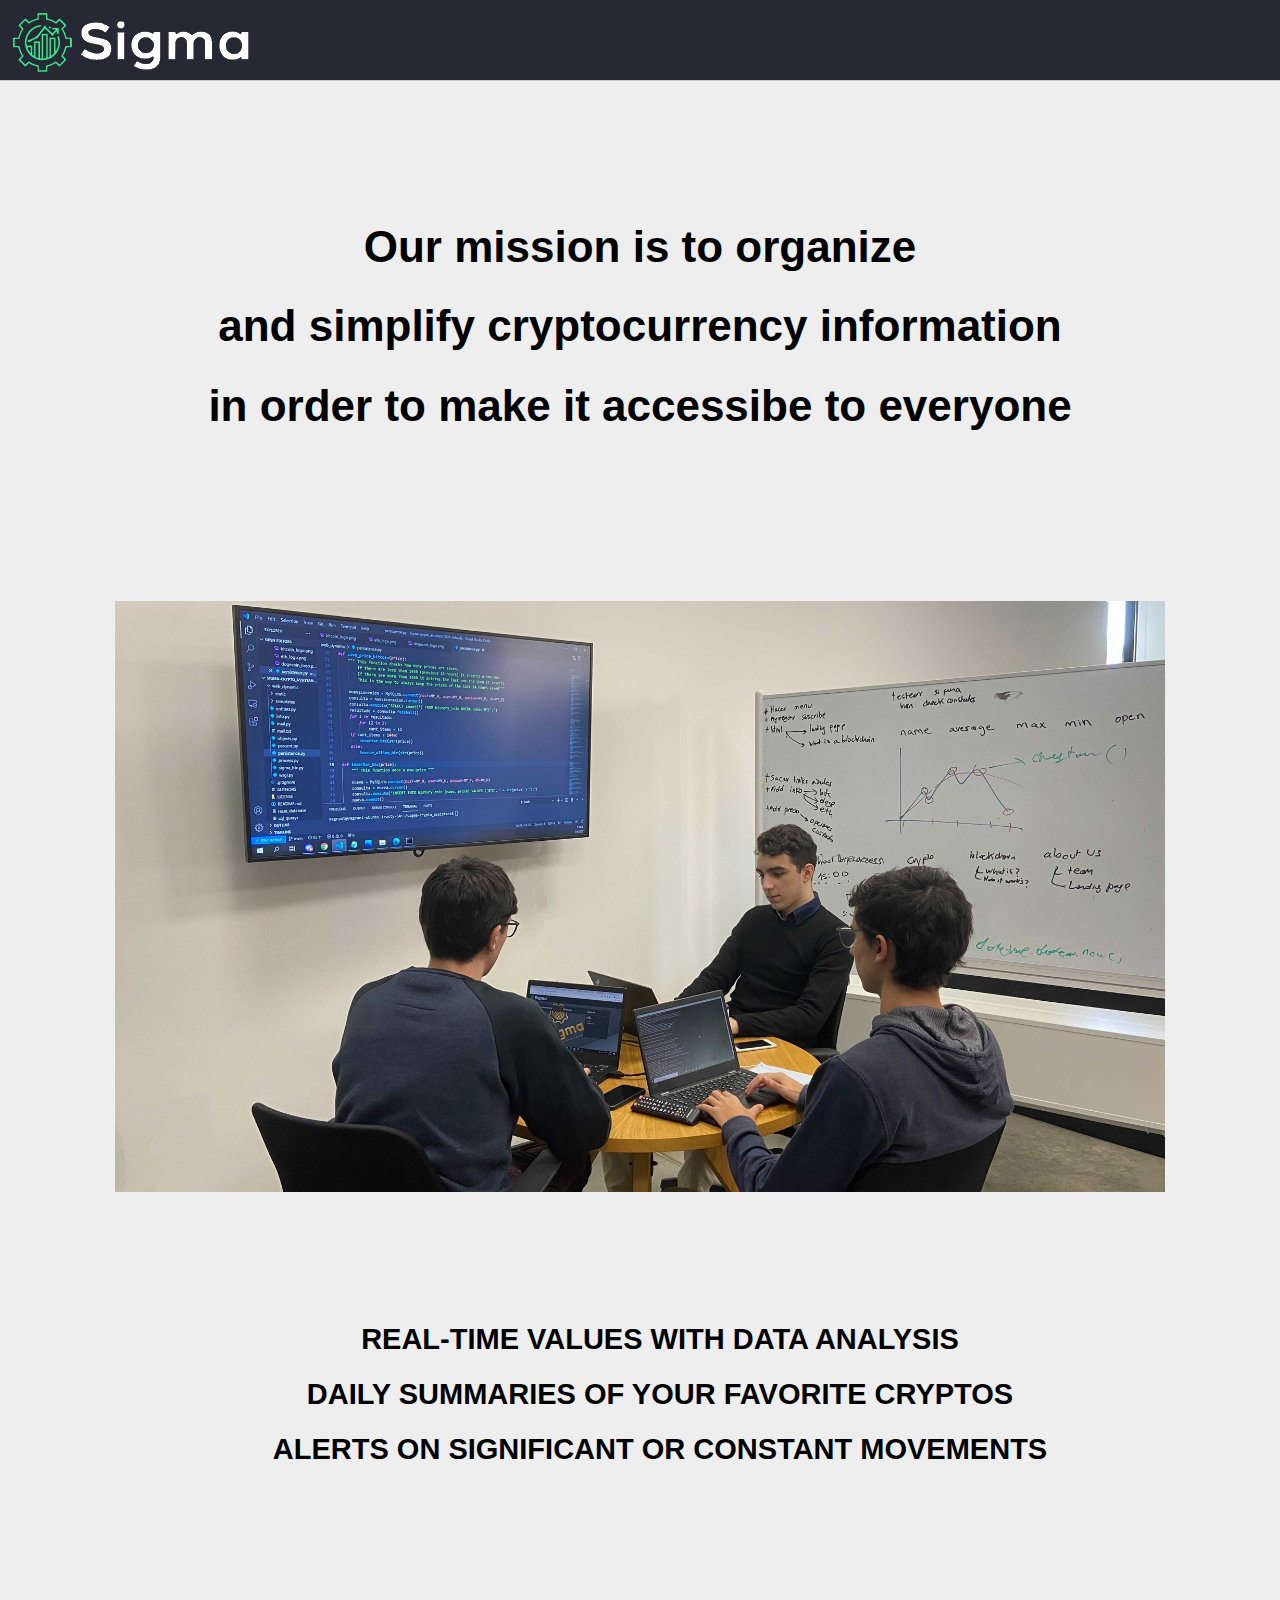
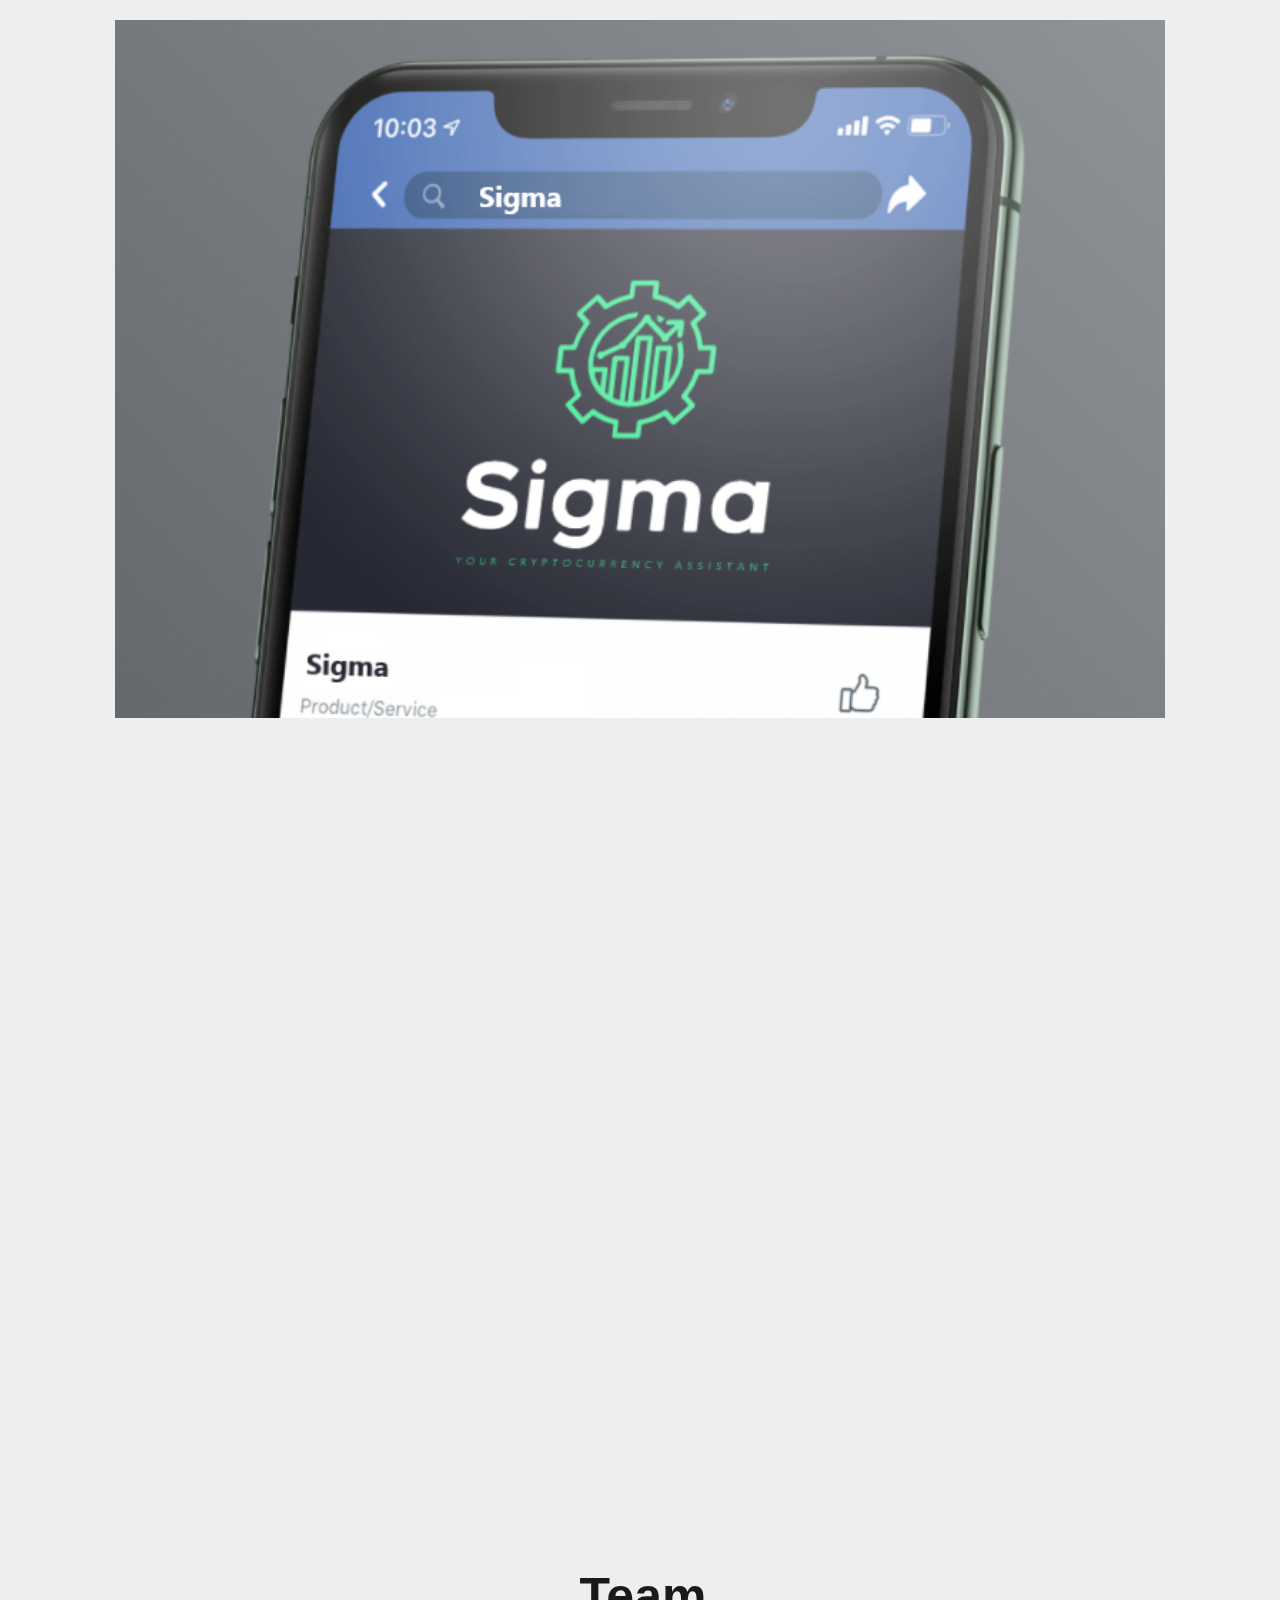
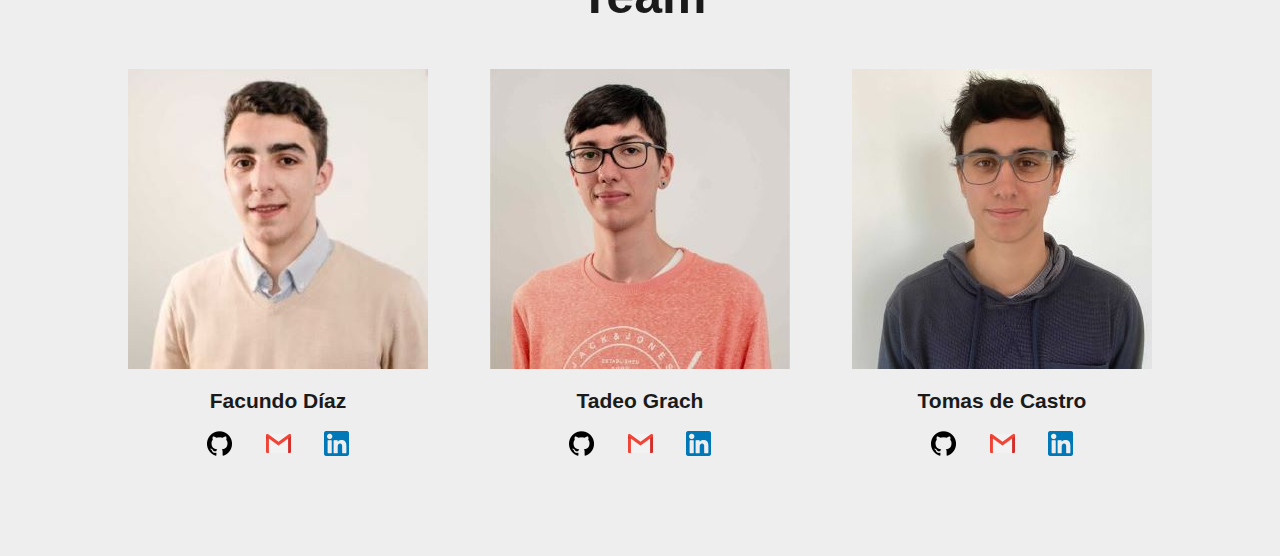
<file: web_dynamic/templates/landing_page.html>
<!DOCTYPE html>
<html lang="en">
  <head>
    <meta charset="UTF-8">
    <link rel="stylesheet" type="text/css" href="../static/styles/landing_page_common.css">
    <link rel="stylesheet" type="text/css" href="../static/styles/header.css">
    <link rel="stylesheet" type="text/css" href="../static/styles/landing_page_filters.css">
    <link rel="icon" href="../static/img/small_logo.png" />
    <title>Sigma</title>
  </head>
  <body>
    <header>
      <div class="logo">
      <a href="http://tadeograchstudio.tech/"><img src="../static/img/small_logo_header.png"></a>
      <a href="http://tadeograchstudio.tech/"><img src="../static/img/just_sigma2.png"></a>
      </div>
    </header>
    <div class="landing">
      <h1>Our mission is to organize</h1>
      <h1>and simplify cryptocurrency information</h1>
      <h1>in order to make it accessibe to everyone</h1>
      <img src="../static/img/landing_img_1.jpg" >
      <ul>
	<li>Real-time values with data analysis</li>
	<li>Daily summaries of your favorite cryptos</li>
	<li>Alerts on significant or constant movements</li>
      </ul>
      <img src="../static/img/sigma_cell_landing.png">
    </div>
    <div>
      <iframe class="video-landing" width="1050" height="590" src="https://www.youtube.com/embed/UX2cXHVodoM" title="YouTube video player" frameborder="0" allow="accelerometer; autoplay; clipboard-write; encrypted-media; gyroscope; picture-in-picture" allowfullscreen></iframe>
    </div>
    <h1 class="team">Team</h1>
    <div class="all">
      <div class="teammate">
        <img src="../static/img/facundo.jpg">
        <h2>Facundo Díaz</h2>
        <a href="https://github.com/facu2279"><img src="../static/img/github_logo.png"></a>
        <a href="mailto:ddiiaazzfacu@gmail.com"><img src="../static/img/gmail_logo.png"></a>
        <a href="https://www.linkedin.com/in/facundo-diaz-noya/"><img src="../static/img/linkedin_logo.png"></a>
      </div>
      <div class="teammate">
        <img src="../static/img/tadeo.jpg">
        <h2>Tadeo Grach</h2>
        <a href="https://github.com/tadeograch"><img src="../static/img/github_logo.png"></a>
        <a href="mailto:tade.g.17@gmail.com"><img src="../static/img/gmail_logo.png"></a>
        <a href="https://www.linkedin.com/in/tadeo-grach-toledo/"><img src="../static/img/linkedin_logo.png"></a>
      </div>
      <div class="teammate">
        <img src="../static/img/tomas.jpg">
        <h2>Tomas de Castro</h2>
        <a href="https://github.com/tomi1710"><img src="../static/img/github_logo.png"></a>
        <a href="mailto:tdecastroguelfi56@gmail.com"><img src="../static/img/gmail_logo.png"></a>
        <a href="https://www.linkedin.com/in/tomas-de-castro-guelfi-1872a1211/"><img src="../static/img/linkedin_logo.png"></a>
      </div>
   </div>
    <footer>
      <p></p>
    </footer>
  </body>
</html>
</file>
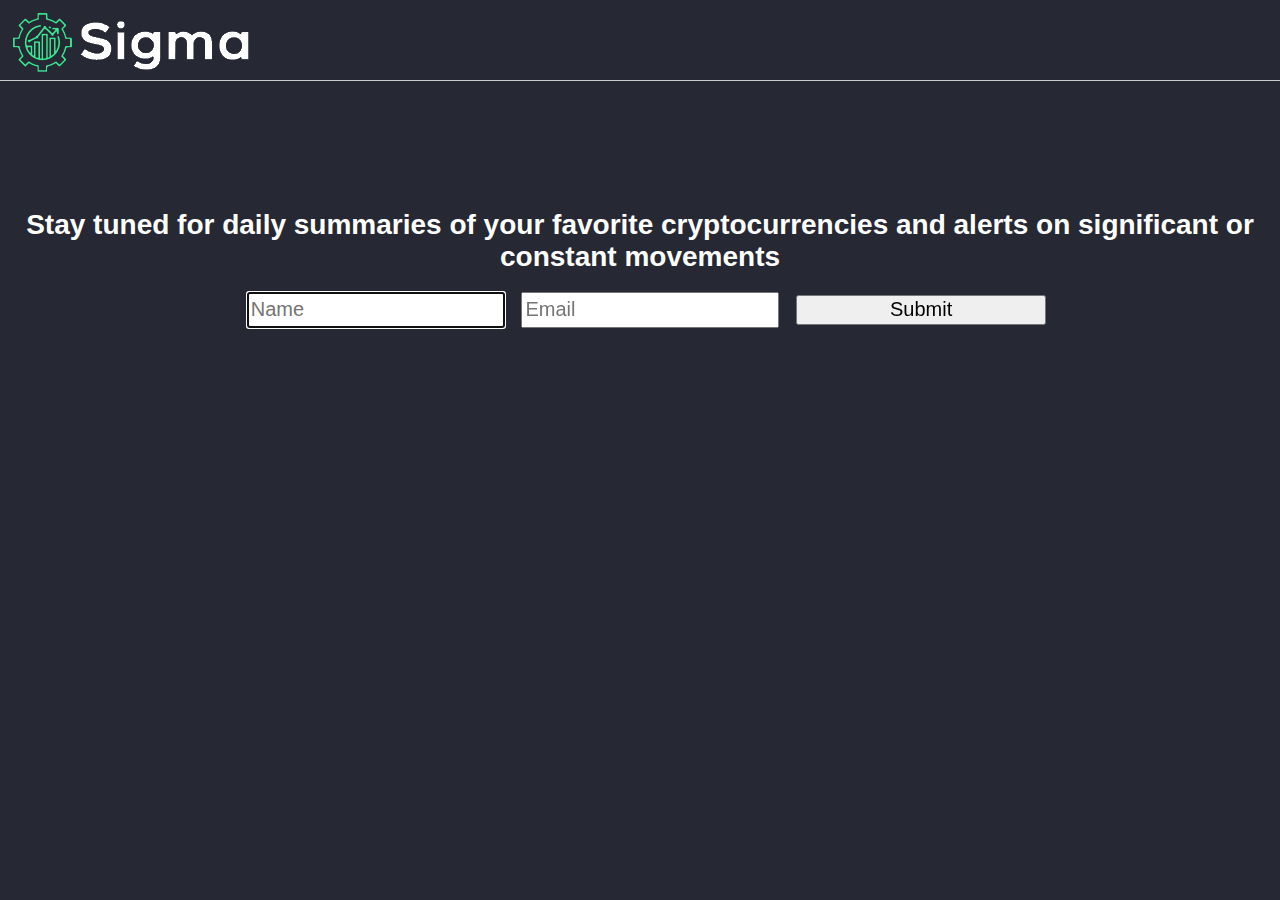
<file: web_dynamic/templates/subscribe.html>
<!DOCTYPE html>
<html lang="en">
  <head>
    <meta charset="UTF-8">
    <link rel="stylesheet" type="text/css" href="../static/styles/subscribe_common.css">
    <link rel="stylesheet" type="text/css" href="../static/styles/header.css">
    <link rel="stylesheet" type="text/css" href="../static/styles/subscribe_filters.css">
    <link rel="icon" href="../static/img/small_logo.png" />
    <title>Sigma</title>
  </head>
  <body>
    <header>
      <div class="logo">
	<a href="http://tadeograchstudio.tech/"><img src="../static/img/small_logo_header.png"></a>
	<a href="http://tadeograchstudio.tech/"><img src="../static/img/just_sigma2.png"></a>
      </div>
    </header>
    <div class="block">
      <h1>Stay tuned for daily summaries of your favorite cryptocurrencies and alerts on significant or constant movements</h1>
      <form action="/subscribe" method="POST">
	<input autocomplete="off" autofocus="" name="name" placeholder="Name" type="text" required>
	<input autocomplete="off" autofocus="" name="email" placeholder="Email" type="text" required>
	<input type="submit">
      </form>
    </div>
    <footer>
      <p></p>
    </footer>
  </body>
</html>
</file>
<file: web_dynamic/static/styles/landing_page_common.css>
body {
    margin: 0;
    padding: 0;
    color: #1a1a1a;
    font-size: 14px;
    font-family: Circular,"Helvetica Neue",Helvetica,Arial,sans-serif;
    background: #eee;
}

body .container {
    max-width: 1000px;
    margin: 30px auto;
}
</file>
<file: web_dynamic/static/styles/header.css>
header {
    background-color: #262833;
    height: 80px;
    width: 100%;
    border-bottom: 1px solid #CCCCCC;
}
.logo {
    position: absolute;
    margin-top: 1%;
    margin-left: 1%;
}

.subscribe {
    position: absolute;
    border: 1px solid #000;
    background: #4caf50;
    padding: 10px 20px;
    right: -33px;
    border-radius: 10px;
    top: 7%;
    cursor: pointer;
    transform: translate(-50%, -50%);
}

.subscribe a{
    float: right;
    color: black;
    text-decoration: none;
    font-size: 24px;
    font-weight: 600;
}
</file>
<file: web_dynamic/static/styles/landing_page_filters.css>
.all {
    display: flex;
    width: auto;
    left: 0;
    right: 0;
    margin: 0 auto;
    width: 80%;
    justify-content: space-between;
    overflow: auto;
    margin-bottom: 97px;
}

.team {
    font-size:50px;
    left: 0;
    right: 0;
    margin: 0 auto;
    position: relative;
    width: 121px;
    margin-bottom: 44px;
    
}
    
.teammate {
    display:inline-block;
    text-align: center;
}

.teammate a {
    padding-left: 5%;
    padding-right: 5%;
}

.landing {
    text-align: center;
    color: black;
    margin-top: 11%;
}

.landing img {
    width: 1050px;
    margin-top: 11%;
    margin-bottom: 10%;
}

.landing h1 {
    font-size: 44px;
}

.landing p {
    margin-top: 5%;
    font-size: 34px;
}

.landing ul {
    display: block;
    height: 157px;
    width: 787px;
    position: relative;
    left: 0;
    right: 0;
    margin: 0 auto;
    text-transform: uppercase;
    font-weight: bold;
}

ul > li {
    font-size: 29px;
    margin-bottom: 22px;
    text-align: center;
    text-decoration: none;
    list-style-type: none;
}

.video-landing {
    display: block;
    margin: 0 auto;
    margin-bottom: 10%;
}
</file>
<file: web_dynamic/static/styles/subscribe_common.css>
body {
    margin: 0;
    padding: 0;
    background: #262833;
    color: white;
    font-size: 14px;
    font-family: Circular,"Helvetica Neue",Helvetica,Arial,sans-serif;
}
</file>
<file: web_dynamic/static/styles/subscribe_filters.css>
.block {
    text-align: center;
    margin-top: 10%;
}

.block input {
    width: 250px;
    height: 30px;
    font-size: 20px;
    margin-left:1%;
}
</file>
